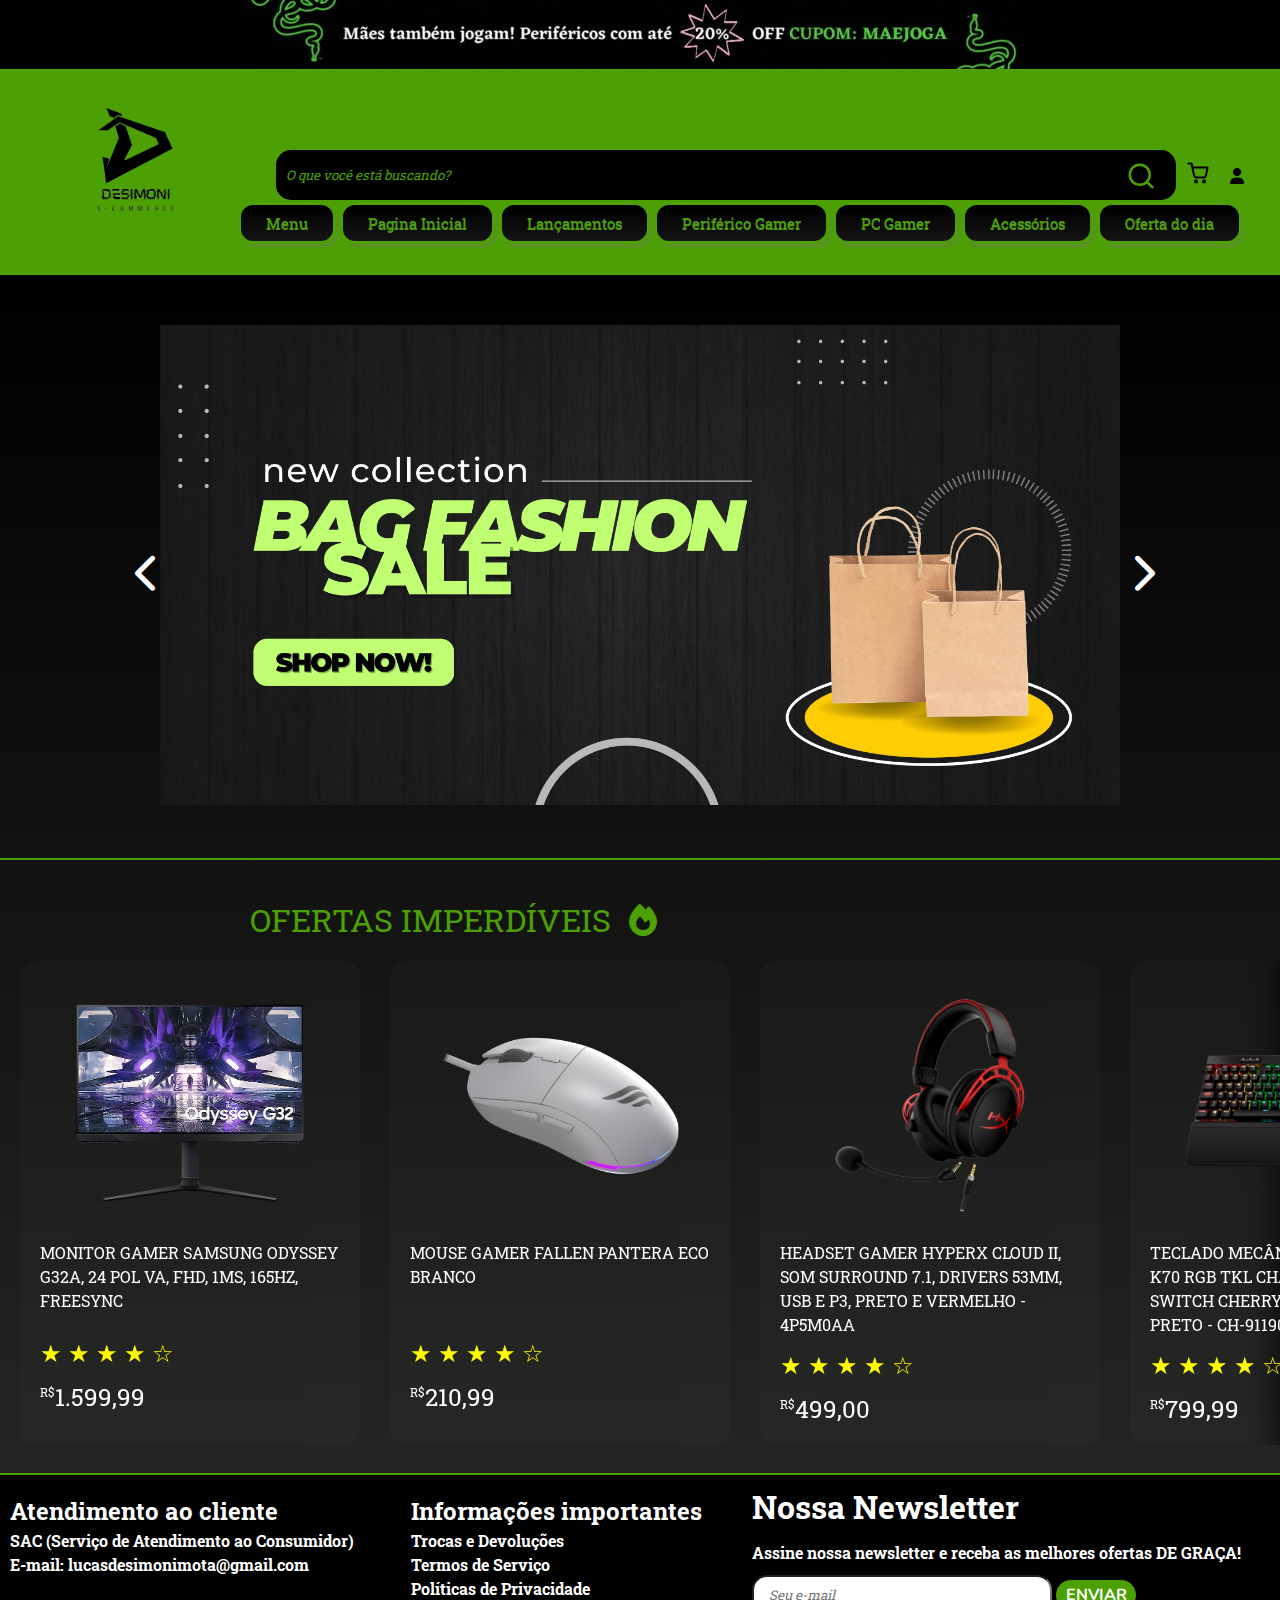
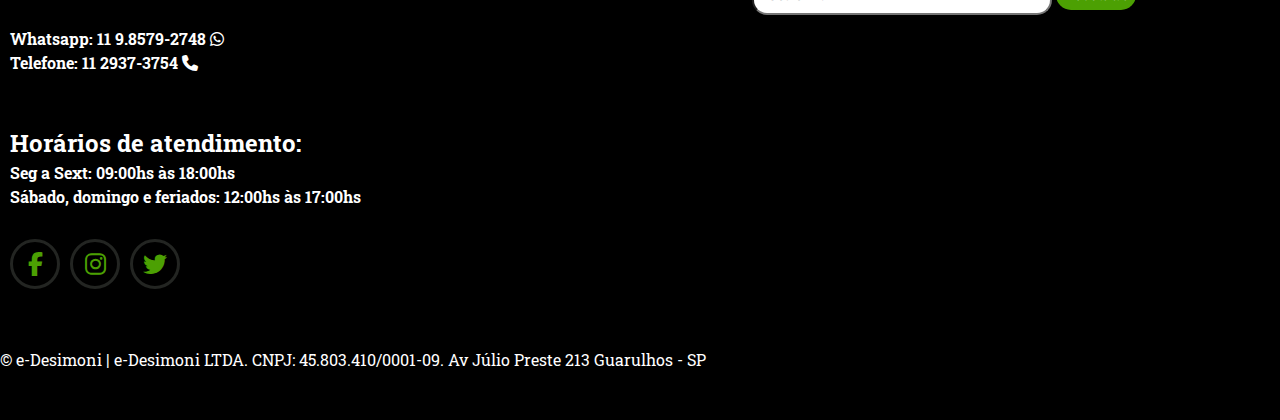
<file: home/index.html>
<!DOCTYPE html>
<html lang="pt-br">
<head>
    <meta charset="UTF-8">
    <meta http-equiv="X-UA-Compatible" content="IE=edge">
    <meta name="viewport" content="width=device-width, initial-scale=1.0">
    <link rel="stylesheet" href="https://fonts.googleapis.com/css2?family=Nunito:ital,wght@0,400;0,700;1,400&family=Roboto+Slab:wght@400;700&display=swap">
    <link rel="stylesheet" href="https://cdnjs.cloudflare.com/ajax/libs/font-awesome/6.4.0/css/all.min.css">
    <link rel="stylesheet" href="./style.css" type="text/css">
    <title>Desimoni E-Commerce</title>
</head>
<body>

    <div class="cabecalho">
        <img src="./home-bg.jpg" class="home-bg">
    </div>

    <header class="menu-background">
        <div class="menu">
            <div class="menu-logo">
                <a href="./index.html"><img src="logo.png" width="200px" height="200px"></a>
            </div>
            <div class="menu-geral">
                <div class="search-bar-container">
                    <div class="search-bar-1">
                        <input type="text" class="search-bar" placeholder="O que você está buscando?">
                            <svg class="lupa" xmlns="http://www.w3.org/2000/svg" width="24" height="24" viewBox="0 0 24 24" fill="none" stroke="#000000" stroke-width="2" stroke-linecap="round" stroke-linejoin="round"><circle cx="11" cy="11" r="8"></circle><line x1="21" y1="21" x2="16.65" y2="16.65"></line></svg>
                    </div>
                    <div class="carrinho">
                        <a href="#"><svg xmlns="http://www.w3.org/2000/svg" width="24" height="24" fill="none" stroke="#000000" stroke-width="2" stroke-linecap="round" stroke-linejoin="round"><circle cx="10" cy="20.5" r="1"/><circle cx="18" cy="20.5" r="1"/><path d="M2.5 2.5h3l2.7 12.4a2 2 0 0 0 2 1.6h7.7a2 2 0 0 0 2-1.6l1.6-8.4H7.1"/></svg></a>
                    </div>
                    <div class="login-modal">
                        <div class="login-user">
                            <a href="#" onclick="showModal()"><i class="fa-solid fa-user"></i></a>
                            <div class="modal" id="modal">
                                <div class="modal-content">
                                    <div class="doisPrimeiros">
                                        <h1 class="fazer-login">Fazer Login</h1>
                                        <span onclick="hideModal()">&times;</span>
                                    </div>
                                    <input type="email" class="login" placeholder="Login">
                                    <input type="password" class="login" placeholder="Senha">
                                    <button class="botao"><a class="entrar">ENTRAR</a><i class="fa-solid fa-right-to-bracket"></i></button>
                                    <a href="/e-commerce/home/login-register/index.html"><p>Não possui login? Registrar-se agora!</p></a>
                                </div>
                            </div>
                        </div>
                    </div>
                </div>
                <nav class="botoes-navegacao">
                    <ul class="botoes-menu-navegacao">
                        <li><a class="style-navegacoes"href="#menu-inicial">Menu</a></li>
                        <li><a class="style-navegacoes"href="#pagina-inicial">Pagina Inicial</a></li>
                        <li><a class="style-navegacoes"href="#lancamentos">Lançamentos</a></li>
                        <li><a class="style-navegacoes"href="#periferico-gamer">Periférico Gamer</a></li>
                        <li><a class="style-navegacoes"href="#pc-gamer">PC Gamer</a></li>
                        <li><a class="style-navegacoes"href="#acessorios">Acessórios</a></li>
                        <li><a class="style-navegacoes"href="#oferta-do-dia">Oferta do dia</a></li>
                    </ul>
                </nav>
            </div>
        </div>
    </header>

    <div class="background-site">
        <div class="banner">
            <a href="#"><i class="control fa-solid fa-chevron-left"></i></a>
            <a href="##"><img src="banner.jpg" height="max" width="960" class="img-home-oferta"></a>
            <a href="#"><i class="control1 fa-solid fa-chevron-right"></i></a>
        </div>
        <hr color="#4ca003">
        <div class="ofertas">
            <p>OFERTAS IMPERDÍVEIS <i class="fa-solid fa-fire color"></i></p>
        </div>
        <section class="container-item-home">
            <div class="item 1">
                <div class="div-imagem">
                    <a href="./monitor-gamer/index.html" target="_blank"><img src="monitor-gamer.png" alt="img" class="monitor-gamer-img"></a>
                </div>
                <a class="monitor-gamer-id">MONITOR GAMER SAMSUNG ODYSSEY G32A, 24 POL VA, FHD, 1MS, 165HZ, FREESYNC</a>
                <div class="estrela">
                    <a class="fill-star-1">&#9733;</a>
                    <a class="fill-star-2">&#9733;</a>
                    <a class="fill-star-3">&#9733;</a>
                    <a class="fill-star-4">&#9733;</a>
                    <a class="outline-star-5">&#9734;</a>
                </div>
                <span><sup>R$</sup>1.599,99</span>
            </div>
            <div class="item 2">
                <div class="div-imagem">
                    <img src="fallen-pantera.webp" alt="img" class="fallen-pantera">
                </div>
                <a class="monitor-gamer-id">Mouse Gamer Fallen Pantera Eco Branco</a>
                <div class="estrela">
                    <a class="fill-star-1">&#9733;</a>
                    <a class="fill-star-2">&#9733;</a>
                    <a class="fill-star-3">&#9733;</a>
                    <a class="fill-star-4">&#9733;</a>
                    <a class="outline-star-5">&#9734;</a>
                </div>
                <span><sup>R$</sup>210,99</span>
            </div>
            <div class="item 3">
                <div class="div-imagem">
                    <img src="cloud-stinger-2.png" alt="img" class="cloud-stinger-2">
                </div>
                <a class="monitor-gamer-id">Headset Gamer HyperX Cloud II, Som Surround 7.1, Drivers 53mm, USB e P3, Preto e Vermelho - 4P5M0AA</a>
                <div class="estrela">
                    <a class="fill-star-1">&#9733;</a>
                    <a class="fill-star-2">&#9733;</a>
                    <a class="fill-star-3">&#9733;</a>
                    <a class="fill-star-4">&#9733;</a>
                    <a class="outline-star-5">&#9734;</a>
                </div>
                <span><sup>R$</sup>499,00</span>
            </div>
            <div class="item 4">
                <div class="div-imagem">
                    <img src="corsair-k70.png" alt="img" class="corsair-k70">
                </div>
                <a class="monitor-gamer-id">Teclado Mecânico Gamer Corsair K70 RGB TKL CHAMPION SERIES, Switch Cherry MX Speed, US, Preto - CH-9119014-NA</a>
                <div class="estrela">
                    <a class="fill-star-1">&#9733;</a>
                    <a class="fill-star-2">&#9733;</a>
                    <a class="fill-star-3">&#9733;</a>
                    <a class="fill-star-4">&#9733;</a>
                    <a class="outline-star-5">&#9734;</a>
                </div>
                <span><sup>R$</sup>799,99</span>
            </div>
        </section>
        <hr color="#4ca003" class="hr1" style="width: 100%">
    </div>
    <footer class="footer">
        <div class="informacoes-importantes">
            <div class="sac">
                <h1>Atendimento ao cliente</h1>
                <h2>SAC (Serviço de Atendimento ao Consumidor)</h2>
                <p>E-mail: <a>lucasdesimonimota@gmail.com</a></p>
                <div class="telefone">
                    <p>Whatsapp: <a href="https://wa.me/5511985792748" target="_blank">11 9.8579-2748 <i class="fa-brands fa-whatsapp"></i></a></p>
                    <p>Telefone: <a href="tel:+551129373754">11 2937-3754 <i class="fa-solid fa-phone"></i></a></p>
                </div>
                <div class="horario">
                    <h1>Horários de atendimento: </h1>
                    <p>Seg a Sext: 09:00hs às 18:00hs</p>
                    <p>Sábado, domingo e feriados: 12:00hs às 17:00hs</p>
                </div>
                <div class="redes">
                    <div class="facebook">
                        <a href="https://www.facebook.com/lucas.desimoni.7" target="_blank"><i class="fa-brands fa-facebook-f"></i></a>
                    </div>
                    <div class="facebook">
                    <a href="https://www.instagram.com/desimoni__/" target="_blank"><i class="fa-brands fa-instagram"></i></a>
                    </div>
                    <div class="facebook">
                    <a target="_blank" href="https://twitter.com/ldesimoni7"><i class="fa-brands fa-twitter"></i></a>
                    </div>
                </div>
            </div>
            <div class="trocas-devolucoes">
                <h1>Informações importantes</h1>
                <a href="#"><p>Trocas e Devoluções</p></a>
                <a href="#"><p>Termos de Serviço</p></a>
                <a href="#"><p>Políticas de Privacidade</p></a>
            </div>

            <div class="newsletter">
                <h1>Nossa Newsletter</h1>
                <p>Assine nossa newsletter e receba as melhores ofertas DE GRAÇA!</p>
                <form action="newsletter-form">
                    <input type="text" class="email" placeholder="Seu e-mail">
                    <button class="botao-enviar" onclick="">Enviar</button>
                </form>
            </div>
        </div>
        <div class="direitos">
            <p>© e-Desimoni | e-Desimoni LTDA. CNPJ: 45.803.410/0001-09. Av Júlio Preste 213 Guarulhos - SP</p>
        </div>
    </footer>
    <script src="script.js"></script>
</body>
</html>
</file>
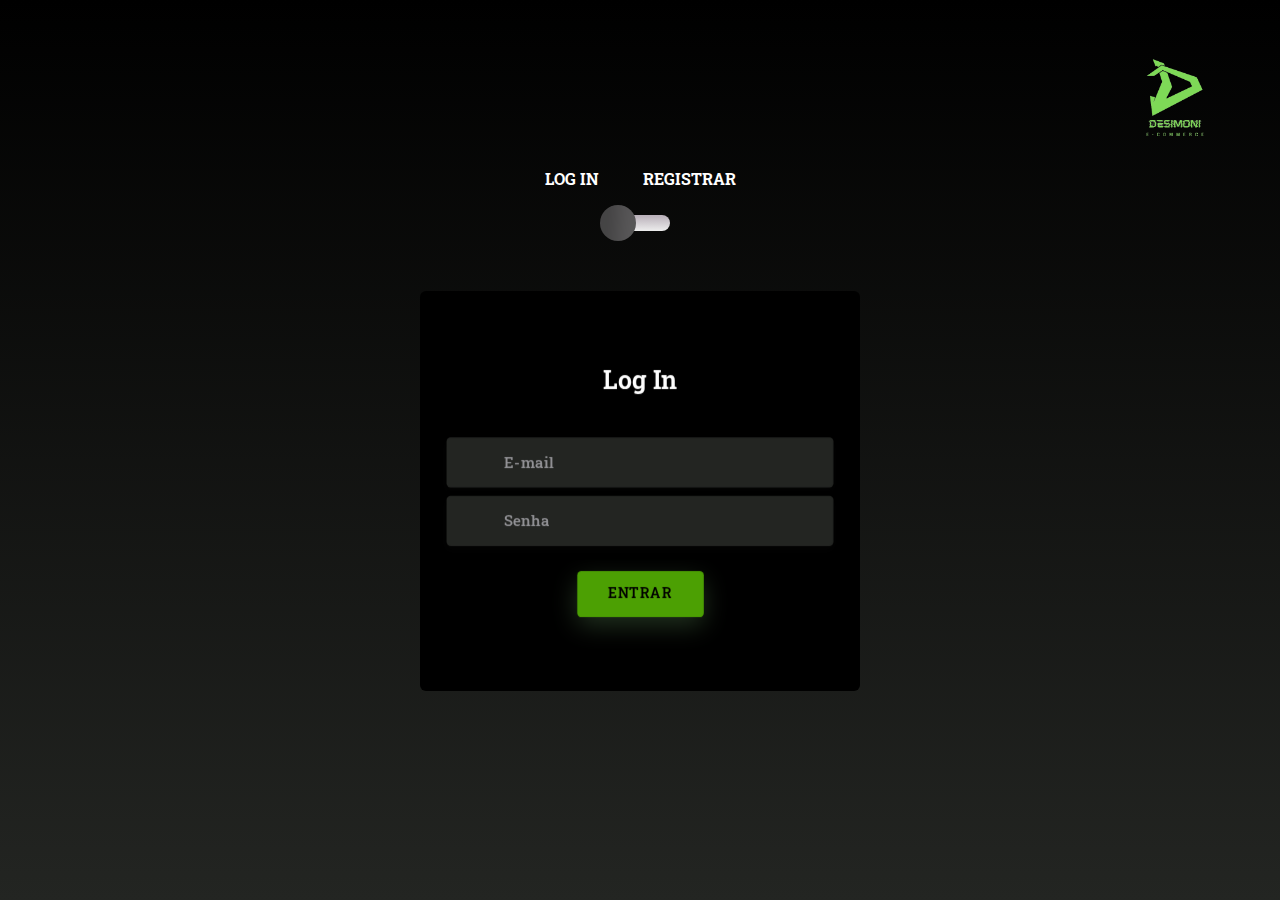
<file: home/login-register/index.html>
<!DOCTYPE html>
<html lang="pt-br">
<head>
    <meta charset="UTF-8">
    <meta http-equiv="X-UA-Compatible" content="IE=edge">
    <meta name="viewport" content="width=device-width, initial-scale=1.0">
    <link rel="stylesheet" href="https://fonts.googleapis.com/css2?family=Nunito:ital,wght@0,400;0,700;1,400&family=Roboto+Slab:wght@400;700&display=swap">
	<link rel="stylesheet" href="https://cdnjs.cloudflare.com/ajax/libs/twitter-bootstrap/4.5.0/css/bootstrap.min.css" class="stylesheet">
	<link rel="stylesheet" href="https://unicons.iconscout.com/release/v2.1.9/css/unicons.css" class="stylesheet">
    <link rel="stylesheet" href="./style.css" class="stylesheet">
    <title>Registre-se agora!</title>
</head>
<body>
    <a href="/e-commerce/home/index.html" class="logo" target="_blank">
		<img src="logo-verde.png" alt="">
	</a>

	<div class="section">
		<div class="container">
			<div class="row full-height justify-content-center">
				<div class="col-12 text-center align-self-center py-5">
					<div class="section pb-5 pt-5 pt-sm-2 text-center">
						<h6 class="mb-0 pb-3"><span>Log In </span><span>Registrar</span></h6>
			          	<input class="checkbox" type="checkbox" id="reg-log" name="reg-log">
			          	<label for="reg-log"></label>
						<div class="card-3d-wrap mx-auto">
							<div class="card-3d-wrapper">
								<div class="card-front">
									<div class="center-wrap">
										<div class="section text-center">
											<h4 class="mb-4 pb-3">Log In</h4>
											<div class="form-group">
												<input type="email" name="logemail" class="form-style" placeholder="E-mail" id="logemail" autocomplete="off">
												<i class="input-icon uil uil-at"></i>
											</div>	
											<div class="form-group mt-2">
												<input type="password" name="logpass" class="form-style" placeholder="Senha" id="logpass" autocomplete="off">
												<i class="input-icon uil uil-lock-alt"></i>
											</div>
											<a href="/e-commerce/home/index.html" class="btn mt-4">entrar</a>
				      					</div>
			      					</div>
			      				</div>
								<div class="card-back">
									<div class="center-wrap">
										<div class="section text-center">
											<h4 class="mb-4 pb-3">Registrar</h4>
											<div class="form-group">
												<input type="text" name="logname" class="form-style" placeholder="Nome completo" id="logname" autocomplete="off">
												<i class="input-icon uil uil-user"></i>
											</div>	
											<div class="form-group mt-2">
												<input type="email" name="logemail" class="form-style" placeholder="E-mail" id="logemail" autocomplete="off">
												<i class="input-icon uil uil-at"></i>
											</div>	
											<div class="form-group mt-2">
												<input type="password" name="logpass" class="form-style" placeholder="Senha" id="logpass" autocomplete="off">
												<i class="input-icon uil uil-lock-alt"></i>
											</div>
											<a href="/e-commerce/home/" class="btn mt-4">Registrar</a>
				      					</div>
			      					</div>
			      				</div>
			      			</div>
			      		</div>
			      	</div>
		      	</div>
	      	</div>
	    </div>
	</div>
</body>
</html>
</file>
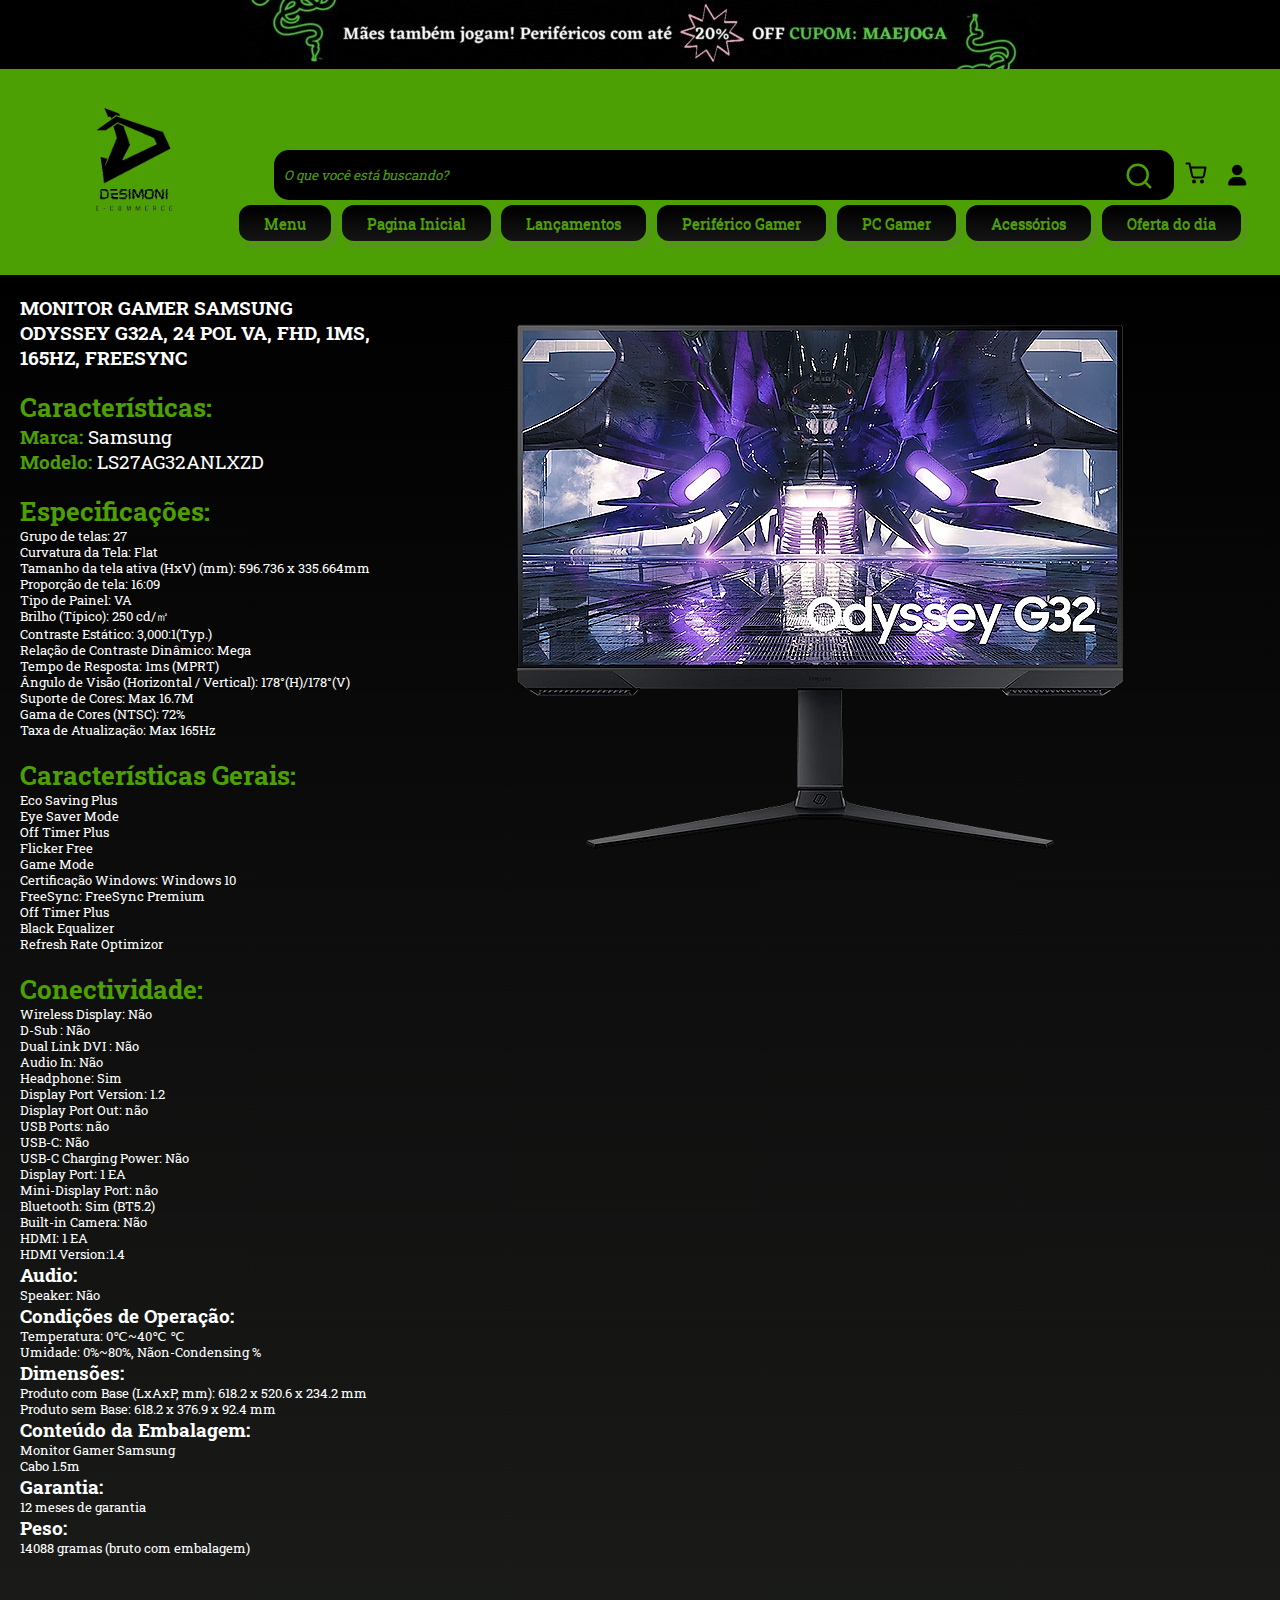
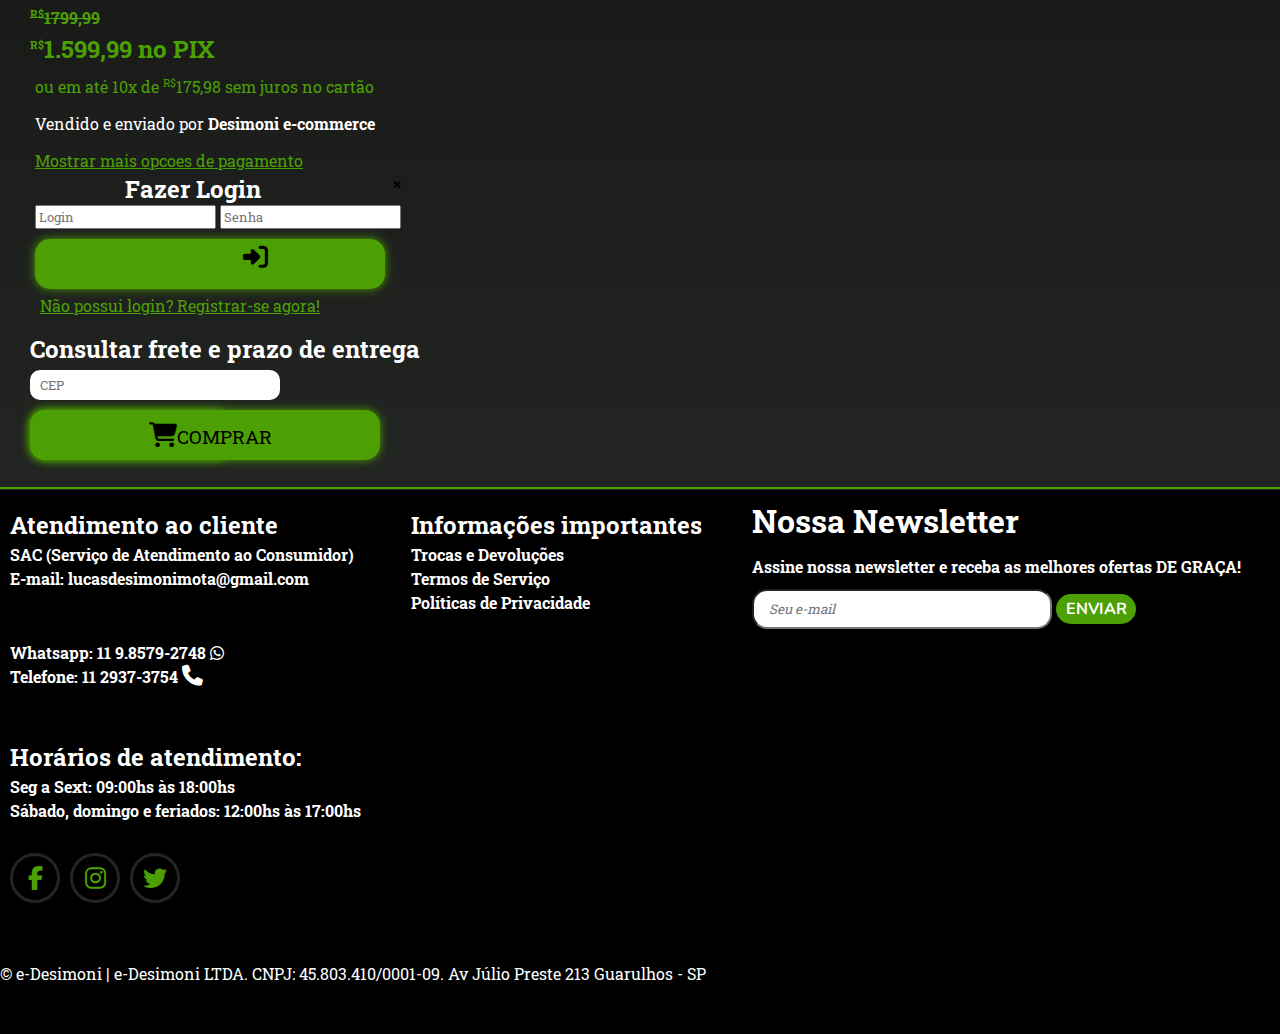
<file: home/monitor-gamer/index.html>
<!DOCTYPE html>
<html lang="pt-br">
<head>
    <meta charset="UTF-8">
    <meta http-equiv="X-UA-Compatible" content="IE=edge">
    <meta name="viewport" content="width=device-width, initial-scale=1.0">
    <link rel="stylesheet" href="https://fonts.googleapis.com/css2?family=Nunito:ital,wght@0,400;0,700;1,400&family=Roboto+Slab:wght@400;700&display=swap">
    <link rel="stylesheet" href="https://cdnjs.cloudflare.com/ajax/libs/font-awesome/6.4.0/css/all.min.css">
    <link rel="stylesheet" href="./style.css" type="text/css">
    <title>MONITOR GAMER SAMSUNG</title>
</head>
<body>

    <div class="cabecalho">
        <img src="./home-bg.jpg" class="home-bg">
    </div>

    <header class="menu-background">
        <div class="menu">
            <div class="menu-logo">
                <a href="/e-commerce/home/index.html"><img src="logo.png" width="200px" height="200px"></a>
            </div>
            <div class="menu-geral">
                <div class="search-bar-container">
                    <div class="search-bar-1">
                        <input type="text" class="search-bar" placeholder="O que você está buscando?">
                            <svg class="lupa" xmlns="http://www.w3.org/2000/svg" width="24" height="24" viewBox="0 0 24 24" fill="none" stroke="#000000" stroke-width="2" stroke-linecap="round" stroke-linejoin="round"><circle cx="11" cy="11" r="8"></circle><line x1="21" y1="21" x2="16.65" y2="16.65"></line></svg>
                    </div>
                    <div class="carrinho">
                        <a href="#"><svg xmlns="http://www.w3.org/2000/svg" width="24" height="24" fill="none" stroke="#000000" stroke-width="2" stroke-linecap="round" stroke-linejoin="round"><circle cx="10" cy="20.5" r="1"/><circle cx="18" cy="20.5" r="1"/><path d="M2.5 2.5h3l2.7 12.4a2 2 0 0 0 2 1.6h7.7a2 2 0 0 0 2-1.6l1.6-8.4H7.1"/></svg></a>
                    </div>
                    <div class="login-modal">
                        <div class="login-user">
                            <a href="#" onclick="showModal()"><i class="fa-solid fa-user"></i></a>
                            <div class="modal" id="modal">
                                <div class="modal-content">
                                    <div class="doisPrimeiros">
                                        <h1 class="fazer-login">Fazer Login</h1>
                                        <span onclick="hideModal()">&times;</span>
                                    </div>
                                    <input type="email" class="login" placeholder="Login">
                                    <input type="password" class="login" placeholder="Senha">
                                    <button class="botao"><a class="entrar">ENTRAR</a><i class="fa-solid fa-right-to-bracket"></i></button>
                                    <a href="#"><p>Não possui login? Registrar-se agora!</p></a>
                                </div>
                            </div>
                        </div>
                    </div>
                </div>
                <nav class="botoes-navegacao">
                    <ul class="botoes-menu-navegacao">
                        <li><a class="style-navegacoes"href="#menu-inicial">Menu</a></li>
                        <li><a class="style-navegacoes"href="#pagina-inicial">Pagina Inicial</a></li>
                        <li><a class="style-navegacoes"href="#lancamentos">Lançamentos</a></li>
                        <li><a class="style-navegacoes"href="#periferico-gamer">Periférico Gamer</a></li>
                        <li><a class="style-navegacoes"href="#pc-gamer">PC Gamer</a></li>
                        <li><a class="style-navegacoes"href="#acessorios">Acessórios</a></li>
                        <li><a class="style-navegacoes"href="#oferta-do-dia">Oferta do dia</a></li>
                    </ul>
                </nav>
            </div>
        </div>
    </header>

    <div class="pagina">   
        <div class="item-id">
            <h1>MONITOR GAMER SAMSUNG ODYSSEY G32A, 24 POL VA, FHD, 1MS, 165HZ, FREESYNC</h1>
            <h2>Características:</h2>
            <p><span>Marca:</span> Samsung</p>
            <p><span>Modelo:</span> LS27AG32ANLXZD</p>
            <h2>Especificações: </h2>
            <li>Grupo de telas: 27</li>
            <li>Curvatura da Tela: Flat</li>
            <li>Tamanho da tela ativa (HxV) (mm): 596.736 x 335.664mm</li>
            <li>Proporção de tela: 16:09</li>
            <li>Tipo de Painel: VA</li>
            <li>Brilho (Típico): 250 cd/㎡</li>
            <li>Contraste Estático: 3,000:1(Typ.)</li>
            <li>Relação de Contraste Dinâmico: Mega</li>
            <li>Tempo de Resposta: 1ms (MPRT)</li>
            <li>Ângulo de Visão (Horizontal / Vertical): 178°(H)/178°(V)</li>
            <li>Suporte de Cores: Max 16.7M</li>
            <li>Gama de Cores (NTSC): 72%</li>
            <li>Taxa de Atualização: Max 165Hz</li>
            <h2>Características Gerais: </h2>
            <li>Eco Saving Plus</li>
            <li>Eye Saver Mode</li>
            <li>Off Timer Plus</li>
            <li>Flicker Free</li>
            <li>Game Mode</li>
            <li>Certificação Windows: Windows 10 </li>
            <li>FreeSync: FreeSync Premium</li>
            <li>Off Timer Plus</li>
            <li>Black Equalizer</li>
            <li>Refresh Rate Optimizor</li>
            <h2>Conectividade: </h2>
            <li>Wireless Display: Não</li>     
            <li>D-Sub : Não</li>     
            <li>Dual Link DVI : Não</li>     
            <li>Audio In: Não</li>     
            <li>Headphone: Sim </li>     
            <li>Display Port Version: 1.2</li>     
            <li>Display Port Out: não</li>     
            <li>USB Ports: não</li>     
            <li>USB-C: Não</li>     
            <li>USB-C Charging Power: Não</li>     
            <li>Display Port: 1 EA </li>     
            <li>Mini-Display Port: não</li>     
            <li>Bluetooth: Sim (BT5.2)</li>     
            <li>Built-in Camera: Não</li>     
            <li>HDMI: 1 EA</li>
            <li>HDMI Version:1.4</li>
            <h1>Audio: </h1>
            <li>Speaker: Não</li>
            <h1>Condições de Operação: </h1>
            <li>Temperatura: 0℃~40℃ ℃</li>
            <li>Umidade: 0%~80%, Nãon-Condensing %</li>
            <h1>Dimensões: </h1>
            <li>Produto com Base (LxAxP, mm): 618.2 x 520.6 x 234.2 mm</li>
            <li>Produto sem Base: 618.2 x 376.9 x 92.4 mm</li>
            <h1>Conteúdo da Embalagem: </h1>
            <li>Monitor Gamer Samsung</li>
            <li>Cabo 1.5m</li>
            <h1>Garantia: </h1>
            <li>12 meses de garantia</li>
            <h1>Peso: </h1>
            <li>14088 gramas (bruto com embalagem)</li>
        </div>
        <div class="item-img">
            <img src="./monitor-gamer.png" class="monitor-gamer">
        </div>
        <div class="oi">
            <h2><sup>R$</sup>1799,99</h2>
            <h1 class="verde"><sup>R$</sup>1.599,99 no PIX</h1>
            <p class="branco">ou em até 10x de <sup>R$</sup>175,98 sem juros no cartão</p>
            <p class="vendido-enviado">Vendido e enviado por <span>Desimoni e-commerce</span></p>
            <div class="pagamento-modal">
                <div class="opcoes-pagamento">
                    <a href="#" onclick="showPagamento()">Mostrar mais opcoes de pagamento</a>
                    <div class="modal-pagamento
                    " id="modal-pagamento">
                        <div class="content-pagamento">
                            <div class="doisPrimeiros">
                                <h1 class="fazer-login">Fazer Login</h1>
                                <span onclick="hidePagamento()">&times;</span>
                            </div>
                            <input type="email" class="login" placeholder="Login">
                            <input type="password" class="login" placeholder="Senha">
                            <button class="botao"><a class="entrar">ENTRAR</a><i class="fa-solid fa-right-to-bracket"></i></button>
                            <a href="#"><p>Não possui login? Registrar-se agora!</p></a>
                        </div>
                    </div>
                </div>
            </div>
            <h1>Consultar frete e prazo de entrega</h1>
            <div class="cep">
            <input class="cep" type="text" id="cep" placeholder="CEP" autocomplete="off" maxlength="9" onkeyup="mascara_cep()"/>
            <button class="botao-cep">CONSULTA</button>
            </div>
            <div class="botao-comprar">
            <button><i class="fa-solid fa-cart-shopping"></i>COMPRAR</button>
            </div>
        </div>
    </div>
    <hr color="#4ca003" class="hr1" style="width: 100%">
        <footer class="footer">
            <div class="informacoes-importantes">
                <div class="sac">
                    <h1>Atendimento ao cliente</h1>
                    <h2>SAC (Serviço de Atendimento ao Consumidor)</h2>
                    <p>E-mail: <a>lucasdesimonimota@gmail.com</a></p>
                    <div class="telefone">
                        <p>Whatsapp: <a href="https://wa.me/5511985792748" target="_blank">11 9.8579-2748 <i class="fa-brands fa-whatsapp"></i></a></p>
                        <p>Telefone: <a href="tel:+551129373754">11 2937-3754 <i class="fa-solid fa-phone"></i></a></p>
                    </div>
                    <div class="horario">
                        <h1>Horários de atendimento: </h1>
                        <p>Seg a Sext: 09:00hs às 18:00hs</p>
                        <p>Sábado, domingo e feriados: 12:00hs às 17:00hs</p>
                    </div>
                    <div class="redes">
                        <div class="facebook">
                            <a href="https://www.facebook.com/lucas.desimoni.7" target="_blank"><i class="fa-brands fa-facebook-f"></i></a>
                        </div>
                        <div class="facebook">
                        <a href="https://www.instagram.com/desimoni__/" target="_blank"><i class="fa-brands fa-instagram"></i></a>
                        </div>
                        <div class="facebook">
                        <a target="_blank" href="https://twitter.com/ldesimoni7"><i class="fa-brands fa-twitter"></i></a>
                        </div>
                    </div>
                </div>
                <div class="trocas-devolucoes">
                    <h1>Informações importantes</h1>
                    <a href="#"><p>Trocas e Devoluções</p></a>
                    <a href="#"><p>Termos de Serviço</p></a>
                    <a href="#"><p>Políticas de Privacidade</p></a>
                </div>

                <div class="newsletter">
                    <h1>Nossa Newsletter</h1>
                    <p>Assine nossa newsletter e receba as melhores ofertas DE GRAÇA!</p>
                    <form action="newsletter-form">
                        <input type="text" class="email" placeholder="Seu e-mail">
                        <button class="botao-enviar" onclick="">Enviar</button>
                    </form>
                </div>
            </div>
            <div class="direitos">
                <p>© e-Desimoni | e-Desimoni LTDA. CNPJ: 45.803.410/0001-09. Av Júlio Preste 213 Guarulhos - SP</p>
            </div>
        </footer>
    <script src="script.js"></script>
</body>
</html>
</file>
<file: home/style.css>
* {
    box-sizing: border-box;
    font-family: "Roboto Slab", Arial, Helvetica, sans-serif;
    flex-wrap: wrap;
}

body {
    background: black;
}

body, h1, h2, p, ul, li, a {
    margin: 0px;
    padding: 0px;
}

/* "Mães também jogam! **Cabeçalho** */

.cabecalho {
    width: 100%;
    margin: 0 auto;
    background: black;
}

.home-bg {
    max-width: 960px;
    margin: 0 auto;
    display: flex;
    justify-content: center;
}

/* HEADER, MENU */

.menu-background {
    background: #4ca003;
}

.menu {
    display: flex;
    max-width: 100%;
    margin: 0 auto;
    align-items: center;
    white-space: nowrap;
    justify-content: center;
}

.menu-geral {
    padding-top: 50px;
}

.search-bar-1 {
    display: flex;
    align-items: center;
}

.search-bar {
    width: 900px;
    height: 50px;
    font-style: italic;
    font-family: "Roboto Slab", Arial, Helvetica, sans-serif;
    padding: 10px 0 10px 10px;
    border-radius: 15px;
    background: black;
    color: #4ca003;
    border: 0;
    margin: 0 0 2px 40px;
}

.lupa {
    stroke: #4ca003;
    height: 30px;
    width: 30px;
    cursor: pointer;
    margin: -50px;
}

.search-bar-container {
    display: flex;
    align-items: center;
    gap: 10px;
}

.botoes-navegacao ul {
    list-style: none;
    text-decoration: none;
    display: flex;
    flex: 1;
}

.botoes-menu-navegacao {
    display: flex;
    justify-content: space-around;
}

.style-navegacoes {
	box-shadow: 3px 4px 0px 0px #56941f;
	background: linear-gradient(to bottom, #000000 5%, #161516 100%);
	background-color: #4ca003;
	border-radius: 15px;
	border: 3px solid #4ca003;
	display: inline-block;
	cursor: pointer;
	color: #4ca003;
	font-family: "Roboto Slab", Arial, Helvetica, sans-serif;
	font-size: 15px;
	padding: 7px 25px;
	text-decoration: none;
	text-shadow: 0px 1px 0px #56941f;
}
.style-navegacoes:hover {
	background:linear-gradient(to bottom, #bab1ba 5%, #ededed 100%);
	background-color:#bab1ba;
}

.search-bar::placeholder {
    color: #4ca003;
}

.background-site {
    background: linear-gradient(#000000, #232522);
    padding-top: 50px;
}

.modal {
    position: fixed;
    padding: 0;
    left: 0;
    top: 0;
    width: 100%;
    height: 100%;
    display: flex;
    align-items: center;
    justify-content: center;
    background-color: rgba(0, 0, 0, 0.5);
    transform: scale(1.1);
    opacity: 0;
    visibility: hidden;
    transition: visibility 0.25s ease-in-out, transform 0.25s ease-in-out, opacity 0.25s ease-in-out;
}

.doisPrimeiros {
    display: flex;
    width: 100%;
    justify-content: space-between;
}

.doisPrimeiros h1 {
    padding: 0 0 0 80px;
}

.modal-content p:hover {
    color: #4ca003;
}

.modal-content {
    background-color: black;
    padding: 30px 24px;
    gap: 20px;
    width: 384px;
    height: 384px;
    border-radius: 0.5rem;
    display: flex;
    justify-content: center;
}

.modal-content input {
    width: 300px;
    height: 30px;
    padding: 10px;
    border-radius: 15px;
    border: none;
    outline: none;
}

.modal-content button {
    width: 250px;
    height: 30px;
    background: #4ca003;
    font-size: 1em;
    font-weight: bold;
    border: none;
    cursor: pointer;
    border-radius: 15px;
}

.modal-content a {
    text-decoration: none;
    display: block;
}

.botao {
    display: flex;
    text-align: center;
    justify-content: center;
    padding: 3px 0 0 0;
}

.fa-solid, .fa-user {
    margin: 3px 0 0 10px;
    color: black;
}

.modal span {
    float: right;
    width: 24px;
    height: 24px;
    cursor: pointer;
    background-color: #4ca003;
    border-radius: 15px;
    text-align: center;
    line-height: 24px;
}

.modal span:hover {
    background-color: black;
    color: #4ca003;
}

.show-modal {
    opacity: 1;
    visibility: visible;
    transform: scale(1.0);
}

.modal h1 {
    color: #4ca003;
}

.banner {
    display: flex;
    flex: 1 1 100%;
    max-width: 100%;
    margin: 0 auto;
    text-align: center;
    align-items: center;
    justify-content: center;
    padding: 0 0 30px 0;
}

.banner a {
    color: white;
    font-size: 2.5em;
}

.banner i {
    color: white;

}

#seta {
    position: absolute;
    padding: 20px;
    box-shadow: 2px -2px 0 1px #ffffff inset;
    border: solid transparent;
    border-width: 0 0 2px 2px;
    transform: rotate(45deg);
}

#seta2 {
    max-width: 100%;
    position: absolute;
    padding: 20px;
    box-shadow: 2px -2px 0 1px #ffffff inset;
    border: solid transparent;
    border-width: 0 0 2px 2px;
    transform: rotate(225deg);
}

.img-home-oferta {
    max-width: 100%;
    flex: 1;
}

.container-item-home {
    max-width: 1500px;
    margin: 0 auto;
    justify-content: space-around;
    display: grid;
    grid-template-columns: 1fr 1fr 1fr 1fr;
    padding: 20px;
    gap: 30px;
    flex-wrap: wrap;
}

.item {
    display: flex;
    background: rgba(255, 255, 255, 2%);
    backdrop-filter: blur(20px);
    border-radius: 15px;
    flex-direction: column;
    max-width: 100%;
    padding: 20px;
    gap: 10px;
    cursor: pointer;
    transition: all 0.3s;
}

.color {
    color: #4ca003;
}

.item:hover {
    transform: scale(1.1);
}

.item img {
    max-height: 100%;
    max-width: 100%;
    object-fit: cover;
}

.div-imagem {
    width: 100%;
    height: 250px;
    display: flex;
    justify-content: center;
    align-content: center;
}

.item a {
    flex-wrap: wrap;
    width: 300px;
    text-transform: uppercase;
    min-height: 84px;
}

.item span {
    font-size: 1.5em;
    color: white;
}

.item sup {
    font-size: 0.5em;
}

.monitor-gamer-id {
    color: white;
}

hr {
    width: 1300px;
}

.ofertas {
    display: flex;
    max-width: 1300px;
    align-items: center;
    justify-content: start;
    margin-left: 250px;
    padding: 30px 0 0 0;
}

.ofertas p{
    color: #4ca003;
    font-size: 2em;
}

.item-1 {
    grid-template-columns: 100px 100px 100px 100px;
}

.estrela {
    font-size: 1.5em;
    color: #fffb00;
}

.superinfo-bg {
    background: black;
    color: #4ca003;
}

.superinfo a {
    color: #4ca003;
}

.superinfo p, .superinfo a {
    margin: 0 10px 10px 10px;
}

.superinfo {
    max-width: 960px;
    margin: 0 auto;
    display: flex;
    justify-content: space-between;
    flex-wrap: wrap;
    padding: 10px;
}

.corsair-k70{
    margin-left: 20px;
}

.fallen-pantera {
    width: 250px;
}

.informacoes-importantes {
    display: flex;
    justify-content: space-around;
    gap: 50px;
    border-top: 4px  #4ca003;
    padding: 10px;
}

.informacoes-importantes h1 {
    font-size: 1.5em;
    line-height: 150%;
}

.informacoes-importantes h2 {
    font-size: 1em;
    line-height: 150%;
}

.informacoes-importantes p, a {
    font-size: 1em;
    line-height: 150%;
}

.informacoes-importantes p {
    font-weight: bold;
}

.footer {
    background: rgb(0, 0, 0);
    display: flex;
    max-width: 1500px;
    margin: 0 auto;
}

.footer a, p, h1, h2{
    color: white;
}

.trocas-devolucoes {
    display: block;
    gap: 50px;
}

.trocas-devolucoes a {
    text-decoration: none;
}

.trocas-devolucoes p:hover {
    color: #4ca003;
}

.telefone {
    padding: 50px 0;
}

.telefone a {
    text-decoration: none;
}

.telefone a:hover {
    color:#4ca003;
}

.telefone i {
    color: white;
    margin: 0;
    padding: 0;
}

.direitos {
    padding: 50px 0;
}

.redes {
    margin-top: 30px;
    display: flex;
    gap: 10px;
}

.facebook {
    width: 50px;
    border: 3px solid #232522;
    border-radius: 200px;
    height: 50px;
    display: flex;
    align-items: center;
    justify-content: center;
}

.redes a {
    color: #4ca003;
    font-size: 1.5em;
}

.facebook:hover {
    background: #4ca003;
}

.facebook:hover a {
    color: black;
}

.newsletter {
    margin: 0;
    padding: 0;
}

.newsletter h1 {
    font-size: 2em;
    color: white;
    margin-top: -10px;
}

.newsletter p {
    font-size: 1.2;
    color: white;
    padding: 10px 0;
}

.newsletter input {
    font-size: 0.9;
    color: #7c7c7c;
    font-style: italic;
    font-family: "Roboto Slab", Arial, Helvetica, sans-serif;
    padding: 15px 0 15px 15px;
    margin: 0px;
    border-radius: 15px;
    width: 300px;
    height: 40px;
    outline: none;
}

.newsletter button {
    font-family: "Nunito", Arial, Helvetica, sans-serif;
    font-size: 1em;
    font-weight: bold;
    text-transform: uppercase;
    background: #4ca003;
    color: white;
    margin-bottom: 0;
    border-radius: 15px;
    width: 80px;
    height: 30px;
    border: 0px;
    padding: 0;
    cursor: pointer;
}
</file>
<file: home/login-register/style.css>
body{
	font-family: 'Roboto Slab', Arial, Helvetica, sans-serif;
	font-weight: 300;
	font-size: 15px;
	line-height: 1.7;
	color: white;
	background: linear-gradient(#000000, #232522);;
	overflow-x: hidden;
}
a {
	cursor: pointer;
    transition: all 200ms linear;
}
a:hover {
	text-decoration: none;
}
.link {
    color: #4ca003;
}
.link:hover {
    color: white;
}
p {
    font-weight: 500;
    font-size: 14px;
    line-height: 1.7;
}
h4 {
    font-weight: 600;
}
h6 span{
    padding: 0 20px;
    text-transform: uppercase;
    font-weight: 700;
}
.section{
    position: relative;
    width: 100%;
    display: block;
}
.full-height{
    min-height: 100vh;
}
[type="checkbox"]:checked,
[type="checkbox"]:not(:checked){
    position: absolute;
    left: -9999px;
}
.checkbox:checked + label,
.checkbox:not(:checked) + label{
    position: relative;
    display: block;
    text-align: center;
    width: 60px;
    height: 16px;
    border-radius: 8px;
    padding: 0;
    margin: 10px auto;
    cursor: pointer;
    background:linear-gradient(to bottom, #bab1ba 5%, #ededed 100%);
	background-color:#bab1ba;
}
.checkbox:checked + label:before,
.checkbox:not(:checked) + label:before{
    position: absolute;
    display: block;
    width: 36px;
    height: 36px;
    border-radius: 50%;
    color: #4ca003;
    background: rgba(255,255,255,5%);
    backdrop-filter: blur(20px);
    font-family: 'unicons';
    content: '\eb4f';
    z-index: 20;
    top: -10px;
    left: -10px;
    line-height: 36px;
    text-align: center;
    font-size: 24px;
    transition: all 0.5s ease;
}
.checkbox:checked + label:before {
    transform: translateX(44px) rotate(-270deg);
}


.card-3d-wrap {
    position: relative;
    width: 440px;
    max-width: 100%;
    height: 400px;
    -webkit-transform-style: preserve-3d;
    transform-style: preserve-3d;
    perspective: 800px;
    margin-top: 60px;
}
.card-3d-wrapper {
    width: 100%;
    height: 100%;
    position:absolute;    
    top: 0;
    left: 0;  
    -webkit-transform-style: preserve-3d;
    transform-style: preserve-3d;
    transition: all 600ms ease-out; 
}

.card-front, .card-back {
    width: 100%;
    height: 100%;
    background-color: black;
    background-size: 300%;
    position: absolute;
    border-radius: 6px;
    left: 0;
    top: 0;
    -webkit-transform-style: preserve-3d;
    transform-style: preserve-3d;
    -webkit-backface-visibility: hidden;
    -moz-backface-visibility: hidden;
    -o-backface-visibility: hidden;
    backface-visibility: hidden;
}
.card-back {
    transform: rotateY(180deg);
}
.checkbox:checked ~ .card-3d-wrap .card-3d-wrapper {
    transform: rotateY(180deg);
}
.center-wrap{
    position: absolute;
    width: 100%;
    padding: 0 35px;
    top: 50%;
    left: 0;
    transform: translate3d(0, -50%, 35px) perspective(100px);
    z-index: 20;
    display: block;
}


.form-group{ 
    position: relative;
    display: block;
    margin: 0;
    padding: 0;
}
.form-style {
    padding: 13px 20px;
    padding-left: 55px;
    height: 48px;
    width: 100%;
    font-weight: 500;
    border-radius: 4px;
    font-size: 14px;
    line-height: 22px;
    letter-spacing: 0.5px;
    outline: none;
    color: #c4c3ca;
    background-color: #232522;
    border: none;
    -webkit-transition: all 200ms linear;
    transition: all 200ms linear;
    box-shadow: 0 4px 8px 0 rgba(21,21,21,.2);
}
.form-style:focus,
.form-style:active {
    border: none;
    outline: none;
    box-shadow: 0 4px 8px 0 rgba(21,21,21,.2);
}
.input-icon {
    position: absolute;
    top: 0;
    left: 18px;
    height: 48px;
    font-size: 24px;
    line-height: 48px;
    text-align: left;
    color: #4ca003;
    -webkit-transition: all 200ms linear;
    transition: all 200ms linear;
}

.form-group input:-ms-input-placeholder  {
    color: #c4c3ca;
    opacity: 0.7;
    -webkit-transition: all 200ms linear;
    transition: all 200ms linear;
}
.form-group input::-moz-placeholder  {
    color: #c4c3ca;
    opacity: 0.7;
    -webkit-transition: all 200ms linear;
    transition: all 200ms linear;
}
.form-group input:-moz-placeholder  {
    color: #c4c3ca;
    opacity: 0.7;
    -webkit-transition: all 200ms linear;
    transition: all 200ms linear;
}
.form-group input::-webkit-input-placeholder  {
    color: #c4c3ca;
    opacity: 0.7;
    -webkit-transition: all 200ms linear;
    transition: all 200ms linear;
}
.form-group input:focus:-ms-input-placeholder  {
    opacity: 0;
    -webkit-transition: all 200ms linear;
    transition: all 200ms linear;
}
.form-group input:focus::-moz-placeholder  {
    opacity: 0;
    -webkit-transition: all 200ms linear;
    transition: all 200ms linear;
}
.form-group input:focus:-moz-placeholder  {
    opacity: 0;
    -webkit-transition: all 200ms linear;
    transition: all 200ms linear;
}
.form-group input:focus::-webkit-input-placeholder  {
    opacity: 0;
    -webkit-transition: all 200ms linear;
    transition: all 200ms linear;
}

.btn{  
    border-radius: 4px;
    height: 44px;
    font-size: 13px;
    font-weight: 600;
    text-transform: uppercase;
    -webkit-transition : all 200ms linear;
    transition: all 200ms linear;
    padding: 0 30px;
    letter-spacing: 1px;
    display: -webkit-inline-flex;
    display: -ms-inline-flexbox;
    display: inline-flex;
    -webkit-align-items: center;
    -moz-align-items: center;
    -ms-align-items: center;
    align-items: center;
    -webkit-justify-content: center;
    -moz-justify-content: center;
    -ms-justify-content: center;
    justify-content: center;
    -ms-flex-pack: center;
    text-align: center;
    border: none;
    background-color: #4ca003;
    color: black;
    box-shadow: 0 8px 24px 0 rgba(174, 255, 167, 0.2);
    text-decoration: none;
}
.btn:active,
.btn:focus{  
    background-color: #102770;
    color: #4ca003;
    box-shadow: 0 8px 24px 0 rgba(16,39,112,.2);
}
.btn:hover{  
    background-color: white;
    color: black;
    box-shadow: 0 8px 24px 0 rgba(16,39,112,.2);
}




.logo {
	position: absolute;
	top: 30px;
	right: 30px;
	display: block;
	z-index: 100;
	transition: all 250ms linear;
}
.logo img {
	height: 150px;
	width: auto;
	display: block;
}
</file>
<file: home/monitor-gamer/style.css>
* {
    box-sizing: border-box;
    font-family: "Roboto Slab", Arial, Helvetica, sans-serif;
    flex-wrap: wrap;
}

body, h1, h2, p, ul, li, a {
    margin: 0px;
    padding: 0px;
}

body {
    background: black;
}

.verde {
    color: #4ca003;
}

.branco {
    color: white;
}

.modal {
    position: fixed;
    padding: 0;
    left: 0;
    top: 0;
    width: 100%;
    height: 100%;
    display: flex;
    align-items: center;
    justify-content: center;
    background-color: rgba(0, 0, 0, 0.5);
    transform: scale(1.1);
    opacity: 0;
    visibility: hidden;
    transition: visibility 0.25s ease-in-out, transform 0.25s ease-in-out, opacity 0.25s ease-in-out;
}

.botao {
    display: flex;
    text-align: center;
    justify-content: center;
    padding: 3px 0 0 0;
}

.doisPrimeiros {
    display: flex;
    width: 100%;
    justify-content: space-between;
}

.doisPrimeiros h1 {
    padding: 0 0 0 90px;
}

.modal-content p:hover {
    color: #4ca003;
}

.modal-content {
    background-color: black;
    padding: 30px 24px;
    gap: 20px;
    width: 384px;
    height: 384px;
    border-radius: 0.5rem;
    display: flex;
    justify-content: center;
}

.modal-content input {
    width: 300px;
    height: 30px;
    padding: 10px;
    border-radius: 15px;
    border: none;
    outline: none;
}

.modal-content button {
    width: 250px;
    height: 30px;
    background: #4ca003;
    font-size: 1em;
    font-weight: bold;
    border: none;
    cursor: pointer;
    border-radius: 15px;
}

.modal-content a {
    text-decoration: none;
    display: block;
    color: black;
}

.fa-solid, .fa-user {
    font-size: 1.3em;
    margin: 3px 0 0 10px;
    color: black;
}

.modal span {
    float: right;
    width: 24px;
    height: 24px;
    cursor: pointer;
    background-color: #4ca003;
    border-radius: 15px;
    text-align: center;
    line-height: 24px;
}

.modal span:hover {
    background-color: black;
    color: #4ca003;
}

.show-modal {
    opacity: 1;
    visibility: visible;
    transform: scale(1.0);
}

.modal h1 {
    color: #4ca003;
}

/* "Mães também jogam! **Cabeçalho** */

.cabecalho {
    width: 100%;
    margin: 0 auto;
    background: black;
}

.home-bg {
    max-width: 960px;
    margin: 0 auto;
    display: flex;
    justify-content: center;
}

/* HEADER, MENU */

.menu-background {
    background: #4ca003;
}

.menu {
    display: flex;
    max-width: 100%;
    margin: 0 auto;
    align-items: center;
    white-space: nowrap;
    justify-content: center;
}

.menu-geral {
    padding-top: 50px;
}

.search-bar-1 {
    display: flex;
    align-items: center;
}

.search-bar {
    width: 900px;
    height: 50px;
    font-style: italic;
    font-family: "Roboto Slab", Arial, Helvetica, sans-serif;
    padding: 10px 0 10px 10px;
    border-radius: 15px;
    background: black;
    color: #4ca003;
    border: 0;
    margin: 0 0 2px 40px;
}

.lupa {
    stroke: #4ca003;
    height: 30px;
    width: 30px;
    cursor: pointer;
    margin: -50px;
}

.search-bar-container {
    display: flex;
    align-items: center;
    gap: 10px;
}

.botoes-navegacao ul {
    list-style: none;
    text-decoration: none;
    display: flex;
    flex: 1;
}

.botoes-menu-navegacao {
    display: flex;
    justify-content: space-around;
}

.style-navegacoes {
	box-shadow: 3px 4px 0px 0px #56941f;
	background: linear-gradient(to bottom, #000000 5%, #161516 100%);
	background-color: #4ca003;
	border-radius: 15px;
	border: 3px solid #4ca003;
	display: inline-block;
	cursor: pointer;
	color: #4ca003;
	font-family: "Roboto Slab", Arial, Helvetica, sans-serif;
	font-size: 15px;
	padding: 7px 25px;
	text-decoration: none;
	text-shadow: 0px 1px 0px #56941f;
}
.style-navegacoes:hover {
	background:linear-gradient(to bottom, #bab1ba 5%, #ededed 100%);
	background-color:#bab1ba;
}

.search-bar::placeholder {
    color: #4ca003;
}

.background-site {
    background: linear-gradient(#000000, #232522);
    padding-top: 50px;
}

.item-id {
    display: flex;
    max-width: 400px;
    padding: 20px;
    flex-wrap: wrap;
    flex-direction: column;
}

.item-title h1 {
    color: #4ca003;
    font-size: 1.5em;
}

.item-id h2, h1, a {
    color: #4ca003;
    font-size: 1.5em;
}

.item-id span {
    font-weight: bold;
    font-size: 1em;
    color: #4ca003;
}

.item-id h2 {
    padding-top: 20px;
    font-size: 2em;
    font-style: bold;
}

.item-id  {
    font-size: 0.8em;
}

.item-id li {
    list-style: none;
    color: white;
}

.item-id p {
    font-size: 1.5em;
    color: white;
}

.item-img {
    margin-top: 20px;
    border-color: #4ca003;
    max-height: 600px;
    max-width: 900px;
    display: flex;
    background: rgba(255, 255, 255, 0.5%);
    border-radius: 15px;
    flex-direction: column;
    max-width: 100%;
    padding: 20px;
    gap: 10px;
    cursor: pointer;
}

.pagina {
    display: flex;
    background: linear-gradient(#000000, #232522);
}

.oi {
    display: flex;
    flex-direction: column;
    align-items: flex-start;
    justify-content: flex-start;
    padding: 30px;
    gap: 5px;
}

.oi h2 {
    color: #4ca003;
    font-size: 1em;
    text-decoration: line-through;
}

.oi p {
    color: #4ca003;
    font-size: 1em;
    padding: 5px;
}

.oi span {
    font-weight: bold;
}

.oi button {
    width: 350px;
    height: 50px;
    background: #4ca003;
    border-radius: 15px;
    border: none;
    font-size: 1.2em;
    cursor: pointer;
    margin-top: 10px;
    box-shadow: 0px 0px 10px 0px #4ca003;
}

.oi sup {
    font-size: 0.7rem;
}

#cep {
    min-width: 250px;
    min-height: 30px;
}

.cep {
    display: flex;
    width: 200px;
    height: 25px;
}

.cep input{
    width: 200px;
    height: 30px;
    border-radius: 10px;
    padding: 10px;
    border: 0;
    outline: none;
    /* box-shadow: 0px 0px 10px 0px #4ca003; */
}

.vendido-enviado {
    color: white !important;
}

.opcoes-pagamento {
    padding: 5px;
}

















.informacoes-importantes {
    display: flex;
    justify-content: space-around;
    gap: 50px;
    border-top: 4px  #4ca003;
    padding: 10px;
}

.informacoes-importantes h1 {
    font-size: 1.5em;
    line-height: 150%;
}

.informacoes-importantes h2 {
    font-size: 1em;
    line-height: 150%;
}

.informacoes-importantes p, a {
    font-size: 1em;
    line-height: 150%;
}

.informacoes-importantes p {
    font-weight: bold;
}

.footer {
    background: black;
    display: flex;
    max-width: 1500px;
    margin: 0 auto;
}

.footer a, p, h1, h2 {
    color: white;
}

.trocas-devolucoes {
    display: block;
    gap: 50px;
}

.trocas-devolucoes a {
    text-decoration: none;
}

.trocas-devolucoes p:hover {
    color: #4ca003;
}

.telefone {
    padding: 50px 0;
}

.telefone a {
    text-decoration: none;
}

.telefone a:hover {
    color:#4ca003;
}

.telefone i {
    color: white;
    margin: 0;
    padding: 0;
}

.direitos {
    padding: 50px 0;
}

.redes {
    margin-top: 30px;
    display: flex;
    gap: 10px;
}

.facebook {
    width: 50px;
    border: 3px solid #232522;
    border-radius: 200px;
    height: 50px;
    display: flex;
    align-items: center;
    justify-content: center;
}

.redes a {
    color: #4ca003;
    font-size: 1.5em;
}

.facebook:hover {
    background: #4ca003;
}

.facebook:hover a {
    color: black;
}

.newsletter {
    margin: 0;
    padding: 0;
}

.newsletter h1 {
    font-size: 2em;
    color: white;
    margin-top: -10px;
}

.newsletter p {
    font-size: 1.2;
    color: white;
    padding: 10px 0;
}

.newsletter input {
    font-size: 0.9;
    color: #7c7c7c;
    font-style: italic;
    font-family: "Roboto Slab", Arial, Helvetica, sans-serif;
    padding: 15px 0 15px 15px;
    margin: 0px;
    border-radius: 15px;
    width: 300px;
    height: 40px;
}

.newsletter button {
    font-family: "Nunito", Arial, Helvetica, sans-serif;
    font-size: 1em;
    font-weight: bold;
    text-transform: uppercase;
    background: #4ca003;
    color: white;
    margin-bottom: 0;
    border-radius: 15px;
    width: 80px;
    height: 30px;
    border: 0px;
    padding: 0;
    cursor: pointer;
}

hr {
    margin-top: -3px;
}
</file>
